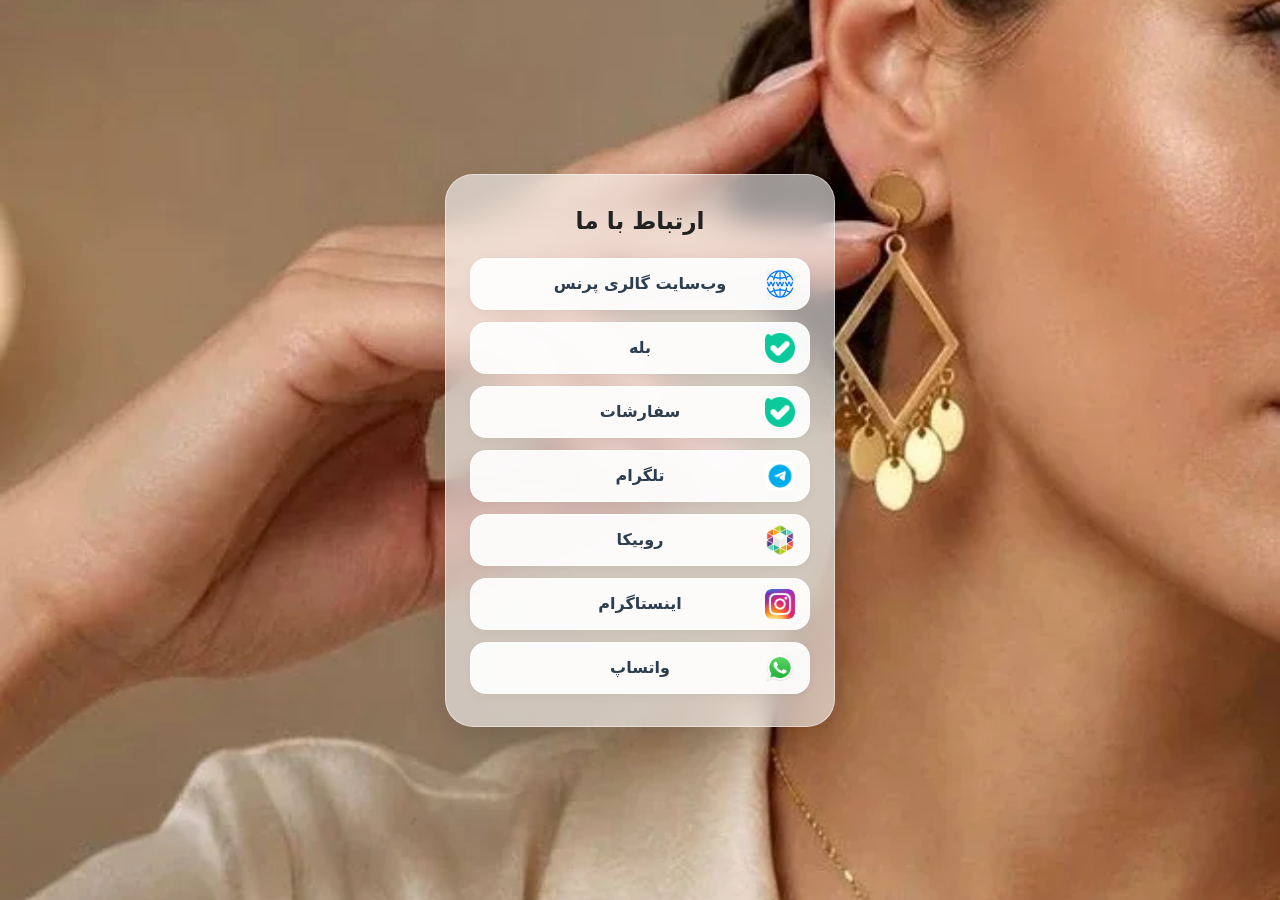
<file: contact.html>
<!doctype html>
<html lang="fa" dir="rtl">
<head>
  <head>
    <meta charset="utf-8" />
    <meta name="viewport" content="width=device-width, initial-scale=1" />

    <!-- عنوان و توضیحات اختصاصی برای سئو و گوگل -->
    <title>پل‌های ارتباطی و شبکه‌های اجتماعی | گالری طلای پرنس</title>
    <meta name="description" content="راه‌های ارتباط با گالری طلای پرنس: صفحه اینستاگرام، کانال تلگرام، پشتیبانی واتساپ، شماره‌های تماس و آدرس حضوری گالری.">
    <meta name="robots" content="index, follow">

    <!-- متاتگ‌های نمایش زیبا در تلگرام، واتساپ و پیام‌رسان‌ها -->
    <meta property="og:type" content="website">
    <meta property="og:url" content="https://peransgoldgallery.ir/contact.html">
    <meta property="og:title" content="پل‌های ارتباطی گالری طلای پرنس">
    <meta property="og:description" content="دسترسی سریع به اینستاگرام، واتساپ، تلگرام و سایر راه‌های ارتباطی گالری طلا و جواهر پرنس.">
    <meta property="og:image" content="https://peransgoldgallery.ir/ax/logo.png">

    <!-- آدرس اصلی صفحه -->
    <link rel="canonical" href="https://peransgoldgallery.ir/contact.html">

    <!-- آیکون تب مرورگر -->
    <link rel="icon" type="image/png" href="ax/logo.png" />


  <style>
    * {
      box-sizing: border-box;
      margin: 0;
      padding: 0;
    }

    body {
      font-family: 'Tahoma', system-ui, -apple-system, sans-serif;
      background-image: url('ax/gold-earrings-necklace-geometric-set.webp');
      background-size: cover;
      background-position: center;
      background-attachment: fixed;
      display: flex;
      justify-content: center;
      align-items: center;
      min-height: 100vh;
      padding: 20px;
    }

    .card {
      width: 100%;
      max-width: 390px;
      background: rgba(255, 255, 255, 0.58);
      padding: 32px 24px;
      border-radius: 28px;
      text-align: center;
      backdrop-filter: blur(14px);
      -webkit-backdrop-filter: blur(14px);
      box-shadow: 0 15px 35px rgba(0, 0, 0, 0.12);
      border: 1px solid rgba(255, 255, 255, 0.45);
    }

    h1 {
      font-size: 1.45rem;
      color: #222;
      margin-bottom: 24px;
      font-weight: 700;
    }

    .btn-list {
      display: flex;
      flex-direction: column;
      gap: 12px;
    }

    .btn {
      display: flex;
      align-items: center;
      justify-content: center;
      position: relative;
      width: 100%;
      height: 52px;
      padding: 0 16px;
      background: rgba(255, 255, 255, 0.92);
      border: 1px solid rgba(255, 255, 255, 0.8);
      border-radius: 16px;
      text-decoration: none;
      color: #2c3e50;
      font-weight: 600;
      font-size: 1rem;
      transition: all 0.2s ease;
      box-shadow: 0 3px 8px rgba(0, 0, 0, 0.04);
    }

    .btn:hover {
      background: #ffffff;
      transform: translateY(-2px);
      box-shadow: 0 6px 14px rgba(0, 0, 0, 0.08);
    }

    .btn img {
      position: absolute;
      right: 14px;
      width: 30px !important;
      height: 30px !important;
      max-width: 30px !important;
      max-height: 30px !important;
      object-fit: contain;
      border-radius: 6px;
    }

    .btn span {
      margin: 0 auto;
    }
  </style>
</head>

<body>
  <div class="card">
    <h1>ارتباط با ما</h1>

    <div class="btn-list">
      <a class="btn" href="index.html">
        <img src="ax/icon/sait.png" width="30" height="30" alt="وب‌سایت" />
        <span>وب‌سایت گالری پرنس</span>
      </a>

      <a class="btn" href="https://ble.ir/peransgoldgallery" target="_blank" rel="noopener noreferrer">
        <img src="ax/icon/bale.png" width="30" height="30" alt="بله" />
        <span>بله</span>
      </a>

      <a class="btn" href="https://ble.ir/peransgold" target="_blank" rel="noopener noreferrer">
        <img src="ax/icon/bale.png" width="30" height="30" alt="بله" />
        <span>سفارشات</span>
      </a>

      <a class="btn" href="https://t.me/peransgoldgallery" target="_blank" rel="noopener noreferrer">
        <img src="ax/icon/telegram.png" width="30" height="30" alt="تلگرام" />
        <span>تلگرام</span>
      </a>

      <a class="btn" href="https://rubika.ir/peransgoldgalery" target="_blank" rel="noopener noreferrer">
        <img src="ax/icon/rubika.png" width="30" height="30" alt="روبیکا" />
        <span>روبیکا</span>
      </a>

      <a class="btn" href="https://instagram.com/peransgoldgallery" target="_blank" rel="noopener noreferrer">
        <img src="ax/icon/instagram.png" width="30" height="30" alt="اینستاگرام" />
        <span>اینستاگرام</span>
      </a>

      <a class="btn" href="https://wa.me/989374487349" target="_blank" rel="noopener noreferrer">
        <img src="ax/icon/whatsapp.png" width="30" height="30" alt="واتساپ" />
        <span>واتساپ</span>
      </a>
    </div>
  </div>
</body>
</html>
</file>
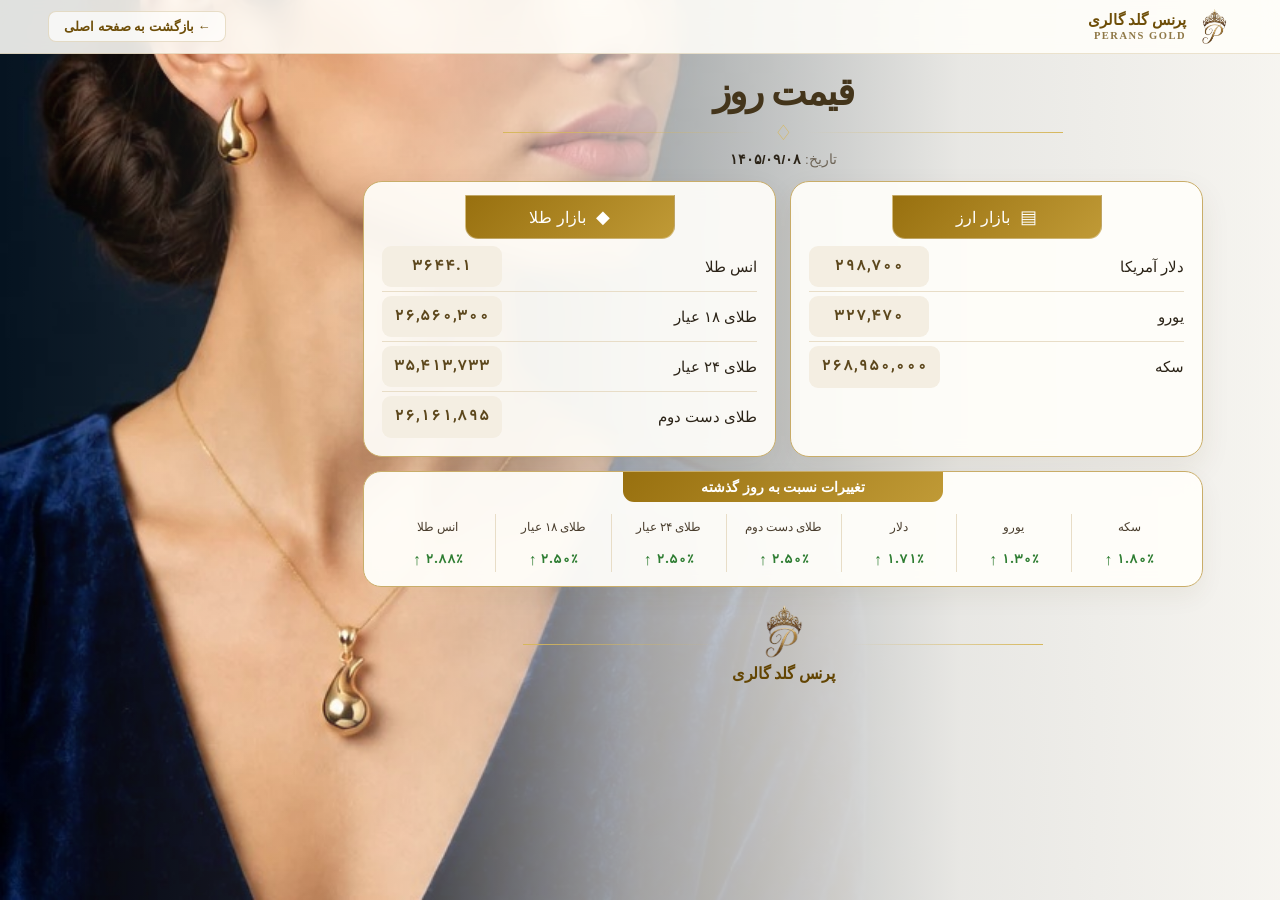
<file: gold-price.html>
<!DOCTYPE html>
<html lang="fa" dir="rtl">
<head>
  <meta charset="UTF-8" />
  <meta name="viewport" content="width=device-width, initial-scale=1.0" />
  <meta name="theme-color" content="#f8f5ee" />

  <title>قیمت لحظه‌ای طلا و سکه | پرنس گلد گالری</title>
  <meta name="description" content="مشاهده لحظه‌ای و آنلاین قیمت طلا ۱۸ عیار، سکه امامی و تمام بهار آزادی در گالری طلای پرنس.">
  <meta name="keywords" content="قیمت طلا, طلای ۱۸ عیار, طلا فروشی, پرنس گلد, قیمت لحظه ای سکه">

  <link rel="icon" type="image/png" href="ax/logo.png">
  <link rel="preconnect" href="https://fonts.googleapis.com">
  <link rel="preconnect" href="https://fonts.gstatic.com" crossorigin>
  <link href="https://fonts.googleapis.com/css2?family=Vazirmatn:wght@400;500;600;700;800&display=swap" rel="stylesheet">

  <style>
    :root {
      --gold: #ad811a;
      --gold-dark: #6e4e08;
      --gold-light: #d6b75c;
      --ink: #2b2317;
      --muted: #6e6557;
      --line: #e8ddc7;
      --green: #2e7d32;
      --red: #c62828;
    }

    * {
      box-sizing: border-box;
    }

    body {
      margin: 0;
      min-height: 100vh;
      color: var(--ink);
      font-family: Tahoma, Arial, sans-serif;
      background:
        linear-gradient(
          to right,
          rgba(251, 249, 244, 0) 0%,
          rgba(251, 249, 244, 0.1) 25%,
          rgba(251, 249, 244, 0.65) 50%,
          rgba(251, 249, 244, 0.92) 75%,
          rgba(251, 249, 244, 0.98) 100%
        ),
        url("ax/gold-price-bg.webp") left center / cover fixed no-repeat,
        #f4eee2;
    }

    .topbar {
      display: flex;
      align-items: center;
      justify-content: space-between;
      min-height: 54px;
      padding: 8px clamp(16px, 4vw, 48px);
      border-bottom: 1px solid rgba(191, 165, 108, 0.3);
      background: rgba(255, 254, 250, 0.88);
      backdrop-filter: blur(10px);
    }

    .topbar-brand {
      display: inline-flex;
      align-items: center;
      gap: 10px;
      text-decoration: none;
    }

    .topbar-logo {
      width: 36px;
      height: 36px;
      object-fit: contain;
      border-radius: 6px;
    }

    .topbar-title-wrap {
      display: flex;
      flex-direction: column;
      line-height: 1.25;
    }

    .topbar-brand-name {
      color: var(--gold-dark);
      font-size: 15px;
      font-weight: bold;
      letter-spacing: -0.2px;
    }

    .topbar-brand-sub {
      color: #8f7847;
      font-family: Georgia, serif;
      font-size: 10.5px;
      letter-spacing: 1.5px;
      font-weight: 600;
    }

    .topbar-back {
      color: var(--gold-dark);
      font-size: 13px;
      font-weight: bold;
      text-decoration: none;
      padding: 7px 15px;
      border-radius: 8px;
      background: rgba(255, 255, 255, 0.7);
      border: 1px solid rgba(191, 165, 108, 0.35);
      transition: all 0.2s ease;
    }

    .topbar-back:hover {
      color: #4a3403;
      background: rgba(255, 255, 255, 0.98);
    }

    .page {
      width: min(840px, calc(100% - 32px));
      margin-top: 16px;
      margin-bottom: 20px;
      margin-right: clamp(16px, 6vw, 80px);
      margin-left: auto;
    }

    .heading {
      margin: 0 auto 14px;
      text-align: center;
    }

    h1 {
      margin: 0;
      color: #44351b;
      font-size: 38px;
      letter-spacing: -1.5px;
    }

    .ornament {
      display: flex;
      align-items: center;
      justify-content: center;
      gap: 14px;
      width: min(560px, 90%);
      margin: 8px auto;
      color: var(--gold-light);
    }

    .ornament::before,
    .ornament::after {
      height: 1px;
      flex: 1;
      content: "";
      background: linear-gradient(90deg, transparent, var(--gold-light));
    }

    .ornament::after {
      background: linear-gradient(90deg, var(--gold-light), transparent);
    }

    .diamond {
      font-size: 21px;
      line-height: 1;
    }

    .date-line {
      margin: 0;
      color: var(--muted);
      font-size: 13.5px;
    }

    .date-line strong {
      color: var(--ink);
      font-weight: 700;
    }

    .market-grid {
      display: grid;
      grid-template-columns: repeat(2, minmax(0, 1fr));
      gap: 14px;
    }

    .market-card {
      position: relative;
      padding: 60px 18px 14px;
      overflow: hidden;
      border: 1px solid #c9ad69;
      border-radius: 19px;
      background: rgba(255, 254, 250, 0.92);
      box-shadow: 0 12px 30px rgba(93, 69, 22, 0.08);
      backdrop-filter: blur(8px);
    }

    .market-title {
      position: absolute;
      top: 0;
      left: 50%;
      display: flex;
      align-items: center;
      justify-content: center;
      gap: 10px;
      width: min(210px, 76%);
      min-height: 44px;
      padding: 8px 14px;
      transform: translateX(-50%);
      border: 1px solid rgba(255, 255, 255, 0.35);
      border-radius: 0 0 13px 13px;
      color: #fff;
      background: linear-gradient(135deg, #98700f, #c09a36);
      font-size: 16px;
      font-weight: 500;
      text-align: center;
    }

    .market-title .icon {
      font-size: 18px;
    }

    .price-row {
      display: flex;
      align-items: center;
      justify-content: space-between;
      gap: 12px;
      min-height: 50px;
      border-bottom: 1px solid var(--line);
    }

    .price-row:last-of-type {
      border-bottom: 0;
    }

    .price-name {
      font-size: 14.5px;
      font-weight: 500;
    }

    .price-value {
      min-width: 120px;
      padding: 7px 12px;
      border-radius: 9px;
      color: #5c471c;
      background: #f4eee2;
      font-family: "Vazirmatn", Tahoma, sans-serif;
      font-size: 15.5px;
      font-weight: 700;
      line-height: 1.8;
      font-variant-numeric: tabular-nums;
      font-feature-settings: "tnum";
      letter-spacing: 0;
      text-align: center;
      white-space: nowrap;
    }

    .market-change {
      margin-top: 14px;
      padding: 0 16px 14px;
      border: 1px solid #c9ad69;
      border-radius: 18px;
      background: rgba(255, 254, 250, 0.94);
      box-shadow: 0 10px 24px rgba(93, 69, 22, 0.06);
      backdrop-filter: blur(8px);
    }

    .change-heading {
      width: min(320px, 90%);
      margin: 0 auto 12px;
      padding: 7px 12px;
      border-radius: 0 0 11px 11px;
      color: #fff;
      background: linear-gradient(135deg, #98700f, #c09a36);
      font-size: 13.5px;
      text-align: center;
    }

    .change-grid {
      display: grid;
      grid-template-columns: repeat(7, minmax(0, 1fr));
    }

    .change-item {
      padding: 4px 6px 0;
      border-left: 1px solid var(--line);
      text-align: center;
    }

    .change-item:last-child {
      border-left: 0;
    }

    .change-name {
      display: block;
      min-height: 26px;
      color: #4a3e2e;
      font-size: 11.5px;
      line-height: 1.6;
    }

    .change-data {
      display: flex;
      align-items: center;
      justify-content: center;
      gap: 4px;
      margin-top: 4px;
      color: var(--muted);
      font-family: "Vazirmatn", Tahoma, sans-serif;
      font-size: 13.5px;
      font-weight: 700;
      line-height: 1.8;
      font-variant-numeric: tabular-nums;
      font-feature-settings: "tnum";
      letter-spacing: 0;
    }

    .change-arrow {
      font-family: Tahoma, Arial, sans-serif;
      font-size: 16px;
      line-height: 1;
      font-weight: bold;
    }

    .change-arrow.up {
      color: var(--green);
    }

    .change-arrow.down {
      color: var(--red);
    }

    .change-arrow.flat {
      color: var(--muted);
    }

    .footer-brand {
      display: flex;
      align-items: center;
      gap: 16px;
      width: min(520px, 90%);
      margin: 18px auto 0;
      color: var(--gold-light);
    }

    .footer-brand::before,
    .footer-brand::after {
      height: 1px;
      flex: 1;
      content: "";
      background: linear-gradient(90deg, transparent, var(--gold-light));
    }

    .footer-brand::after {
      background: linear-gradient(90deg, var(--gold-light), transparent);
    }

    .brand-box {
      display: flex;
      flex-direction: column;
      align-items: center;
      gap: 5px;
      text-align: center;
    }

    .brand-logo-img {
      max-width: 54px;
      max-height: 54px;
      object-fit: contain;
    }

    .brand-text {
      color: #634503;
      font-size: 16px;
      font-weight: 800;
      letter-spacing: -0.3px;
    }

    .error-message {
      display: none;
      margin-top: 12px;
      padding: 10px 14px;
      border: 1px solid #edc9c5;
      border-radius: 10px;
      color: #9e342c;
      background: #fff3f1;
      font-size: 13px;
      text-align: center;
    }

    @media (max-width: 900px) {
      .page {
        width: min(650px, calc(100% - 24px));
        margin-right: auto;
        margin-left: auto;
      }
    }

    @media (max-width: 760px) {
      body {
        background:
          linear-gradient(to bottom, rgba(251, 249, 244, 0.25) 0%, rgba(251, 249, 244, 0.88) 100%),
          url("ax/gold-price-bg.webp") center center / cover no-repeat,
          #f4eee2;
      }

      .page {
        width: min(580px, calc(100% - 20px));
        margin: 14px auto;
      }

      h1 {
        font-size: clamp(28px, 6vw, 36px);
      }

      .change-grid {
        grid-template-columns: repeat(4, minmax(0, 1fr));
        row-gap: 12px;
      }

      .change-item:nth-child(4) {
        border-left: 0;
      }
    }

    @media (max-width: 480px) {
      .topbar {
        min-height: 48px;
        padding: 8px 12px;
      }

      .market-grid {
        grid-template-columns: 1fr;
        gap: 12px;
      }

      .change-grid {
        grid-template-columns: repeat(2, minmax(0, 1fr));
        row-gap: 12px;
      }

      .change-item:nth-child(odd) {
        border-left: 1px solid var(--line);
      }

      .change-item:nth-child(even) {
        border-left: 0;
      }
    }
  </style>
</head>

<body>
  <header class="topbar">
    <a href="index.html" class="topbar-brand">
      <img src="ax/logo.png" alt="پرنس گلد گالری" class="topbar-logo" onerror="this.style.display='none'">
      <div class="topbar-title-wrap">
        <span class="topbar-brand-name">پرنس گلد گالری</span>
        <span class="topbar-brand-sub">PERANS GOLD</span>
      </div>
    </a>
    <a href="index.html" class="topbar-back">← بازگشت به صفحه اصلی</a>
  </header>

  <main class="page">
    <header class="heading">
      <h1>قیمت روز</h1>
      <div class="ornament" aria-hidden="true"><span class="diamond">♢</span></div>
      <p class="date-line">تاریخ: <strong id="update-time">در حال دریافت...</strong></p>
    </header>

    <section class="market-grid" aria-label="قیمت‌های بازار">
      <article class="market-card">
        <h2 class="market-title"><span class="icon" aria-hidden="true">▤</span>بازار ارز</h2>

        <div class="price-row">
          <span class="price-name">دلار آمریکا</span>
          <strong class="price-value" id="p-usd">—</strong>
        </div>

        <div class="price-row">
          <span class="price-name">یورو</span>
          <strong class="price-value" id="p-eur">—</strong>
        </div>

        <div class="price-row">
          <span class="price-name">سکه</span>
          <strong class="price-value" id="p-sekke">—</strong>
        </div>
      </article>

      <article class="market-card">
        <h2 class="market-title"><span class="icon" aria-hidden="true">◆</span>بازار طلا</h2>

        <div class="price-row">
          <span class="price-name">انس طلا</span>
          <strong class="price-value" id="p-ons">—</strong>
        </div>

        <div class="price-row">
          <span class="price-name">طلای ۱۸ عیار</span>
          <strong class="price-value" id="p-gold18">در حال دریافت...</strong>
        </div>

        <div class="price-row">
          <span class="price-name">طلای ۲۴ عیار</span>
          <strong class="price-value" id="p-gold24">—</strong>
        </div>

        <div class="price-row">
          <span class="price-name">طلای دست دوم</span>
          <strong class="price-value" id="p-used18">—</strong>
        </div>
      </article>
    </section>

    <section class="market-change" aria-label="تغییرات بازار">
      <h2 class="change-heading">تغییرات نسبت به روز گذشته</h2>

      <div class="change-grid">
        <div class="change-item">
          <span class="change-name">سکه</span>
          <span class="change-data"><span id="c-sekke">—</span><span id="a-sekke" class="change-arrow flat">—</span></span>
        </div>

        <div class="change-item">
          <span class="change-name">یورو</span>
          <span class="change-data"><span id="c-eur">—</span><span id="a-eur" class="change-arrow flat">—</span></span>
        </div>

        <div class="change-item">
          <span class="change-name">دلار</span>
          <span class="change-data"><span id="c-usd">—</span><span id="a-usd" class="change-arrow flat">—</span></span>
        </div>

        <div class="change-item">
          <span class="change-name">طلای دست دوم</span>
          <span class="change-data"><span id="c-used18">—</span><span id="a-used18" class="change-arrow flat">—</span></span>
        </div>

        <div class="change-item">
          <span class="change-name">طلای ۲۴ عیار</span>
          <span class="change-data"><span id="c-gold24">—</span><span id="a-gold24" class="change-arrow flat">—</span></span>
        </div>

        <div class="change-item">
          <span class="change-name">طلای ۱۸ عیار</span>
          <span class="change-data"><span id="c-gold18">—</span><span id="a-gold18" class="change-arrow flat">—</span></span>
        </div>

        <div class="change-item">
          <span class="change-name">انس طلا</span>
          <span class="change-data"><span id="c-ons">—</span><span id="a-ons" class="change-arrow flat">—</span></span>
        </div>
      </div>
    </section>

    <div id="error-message" class="error-message" role="alert">
      دریافت قیمت با خطا مواجه شد. لطفاً چند لحظهٔ دیگر صفحه را رفرش کنید.
    </div>

    <footer>
      <div class="footer-brand" aria-label="پرنس گلد گالری">
        <div class="brand-box">
          <img src="ax/logo.png" alt="پرنس گلد گالری" class="brand-logo-img" onerror="this.style.display='none'">
          <span class="brand-text">پرنس گلد گالری</span>
        </div>
      </div>
    </footer>
  </main>

  <script>
    function $(id) {
      return document.getElementById(id);
    }

    function toPersianDigits(str) {
      if (str === null || str === undefined) return "";
      var p = ["۰", "۱", "۲", "۳", "۴", "۵", "۶", "۷", "۸", "۹"];
      return String(str).replace(/[0-9]/g, function (w) { return p[+w]; });
    }

    function toNumberSmart(value) {
      if (value === null || value === undefined) return null;
      if (typeof value === "number") return isNaN(value) ? null : value;
      var s = String(value).trim();
      s = s.replace(/[۰-۹]/g, function (d) { return "۰۱۲۳۴۵۶۷۸۹".indexOf(d); });
      s = s.replace(/,/g, "");
      var n = parseFloat(s);
      return isNaN(n) ? null : n;
    }

    function formatMoney(val) {
      if (val === null) return "—";
      return toPersianDigits(val.toLocaleString("en-US"));
    }

    function formatFloat(n, digits) {
      if (n === null) return "—";
      digits = digits || 1;
      return toPersianDigits(Number(n).toFixed(digits));
    }

    function setText(id, text) {
      var el = $(id);
      if (el) el.textContent = text;
    }

    function setChange(key, value) {
      var v = toNumberSmart(value);
      var arrow = $("a-" + key);
      var textEl = $("c-" + key);

      if (v === null || isNaN(v)) {
        setText("c-" + key, "—");
        if (arrow) {
          arrow.textContent = "—";
          arrow.className = "change-arrow flat";
        }
        if (textEl) textEl.style.color = "var(--muted)";
        return;
      }

      var formatted = toPersianDigits(Math.abs(v).toFixed(2)) + "٪";
      setText("c-" + key, formatted);

      if (v < 0) {
        if (arrow) {
          arrow.textContent = "↓";
          arrow.className = "change-arrow down";
        }
        if (textEl) textEl.style.color = "var(--red)";
      } else if (v > 0) {
        if (arrow) {
          arrow.textContent = "↑";
          arrow.className = "change-arrow up";
        }
        if (textEl) textEl.style.color = "var(--green)";
      } else {
        if (arrow) {
          arrow.textContent = "▬";
          arrow.className = "change-arrow flat";
        }
        if (textEl) textEl.style.color = "var(--muted)";
      }
    }

    async function fetchPrices() {
      var errorEl = $("error-message");
      try {
        var res = await fetch("price.json?nocache=" + new Date().getTime(), {
          cache: "no-store",
          headers: { "Cache-Control": "no-cache" }
        });
        if (!res.ok) throw new Error("HTTP " + res.status);

        var data = await res.json();
        var m = data.markets ? data.markets : {};
        if (data.price !== undefined && m.gold18 === undefined) {
          m.gold18 = data.price;
        }

        // فقط نمایش تاریخ شمسی و حذف قطعی ساعت حتی در صورت وجود در JSON
        if (data.updated_at) {
          var dateOnly = String(data.updated_at).split(" - ")[0].trim();
          setText("update-time", toPersianDigits(dateOnly));
        } else {
          setText("update-time", "امروز");
        }

        setText("p-usd", formatMoney(toNumberSmart(m.usd)));
        setText("p-eur", formatMoney(toNumberSmart(m.eur)));
        setText("p-sekke", formatMoney(toNumberSmart(m.sekke)));

        var ons = toNumberSmart(m.ons);
        setText("p-ons", ons === null ? "—" : formatFloat(ons, 1));

        setText("p-gold18", formatMoney(toNumberSmart(m.gold18)));
        setText("p-gold24", formatMoney(toNumberSmart(m.gold24)));
        setText("p-used18", formatMoney(toNumberSmart(m.used18)));

        var c = data.changes || {};
        setChange("sekke", c.sekke);
        setChange("eur", c.eur);
        setChange("usd", c.usd);
        setChange("used18", c.used18);
        setChange("gold24", c.gold24);
        setChange("gold18", c.gold18);
        setChange("ons", c.ons);

        if (errorEl) errorEl.style.display = "none";
      } catch (e) {
        console.error("Fetch error:", e);
        setText("update-time", "خطا در دریافت");
        if (errorEl) errorEl.style.display = "block";
      }
    }

    fetchPrices();
    setInterval(fetchPrices, 60000);
  </script>
</body>
</html>
</file>
